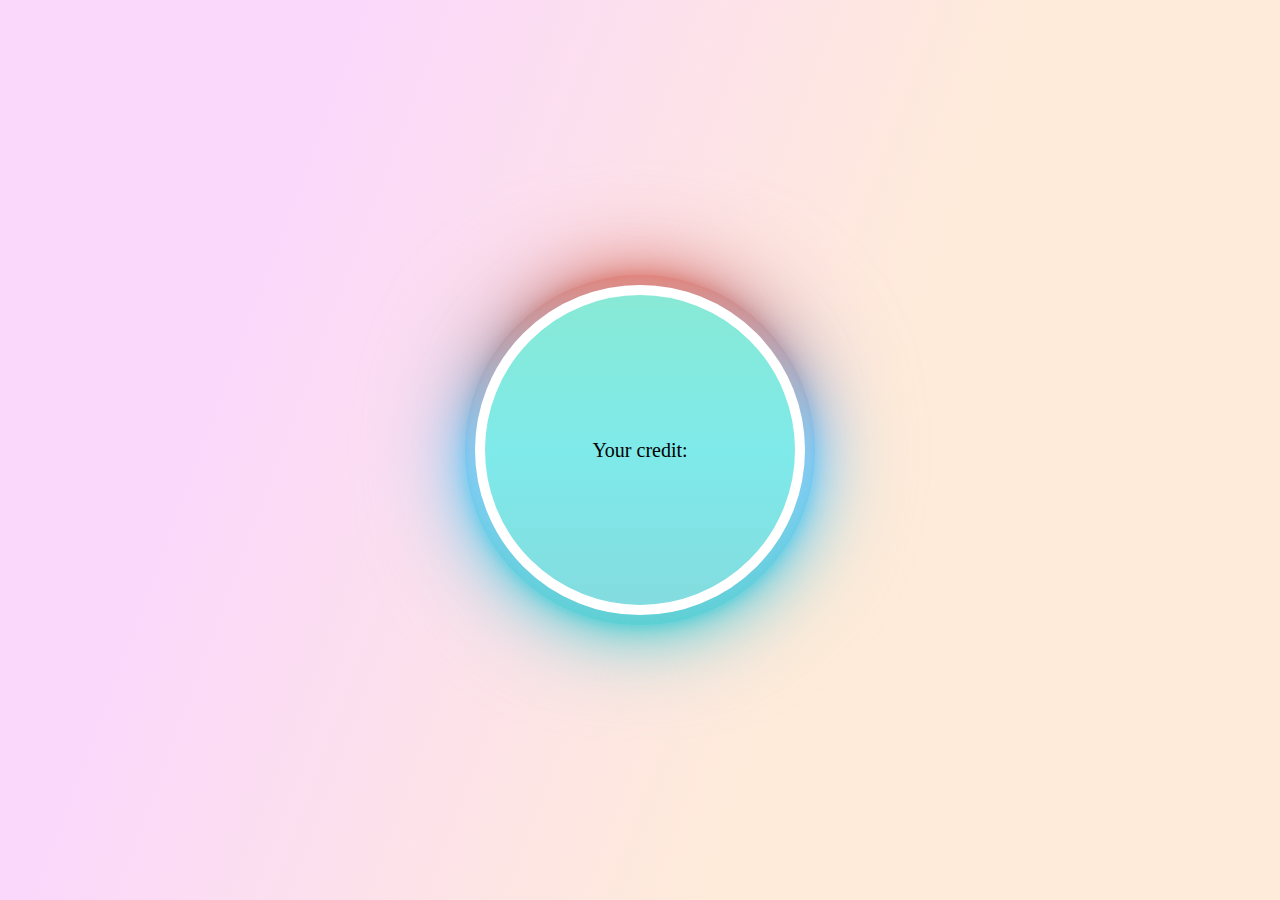
<file: Credit_page.html>
<!DOCTYPE html>
<html>

<head>
    <meta charset="utf-8" />
    <meta http-equiv="X-UA-Compatible" content="IE=edge">
    <title>Your Credit</title>
    <meta name="viewport" content="width=device-width, initial-scale=1">
    <link rel="stylesheet" type="text/css" media="screen" href="display_credit.css" />
</head>

<body>
    <div class="text">
        <p>Your credit: <span id="credit"></span></p>
    </div>
    <!-- <p>Your credit: <span id="credit"></span></p> -->
    <div class="loader">
        <span></span>
        <span></span>
        <span></span>
        <span></span>
    </div>
<script src="display_credit.js"></script>
<script src="page1.js"></script>
</body>

</html>
</file>
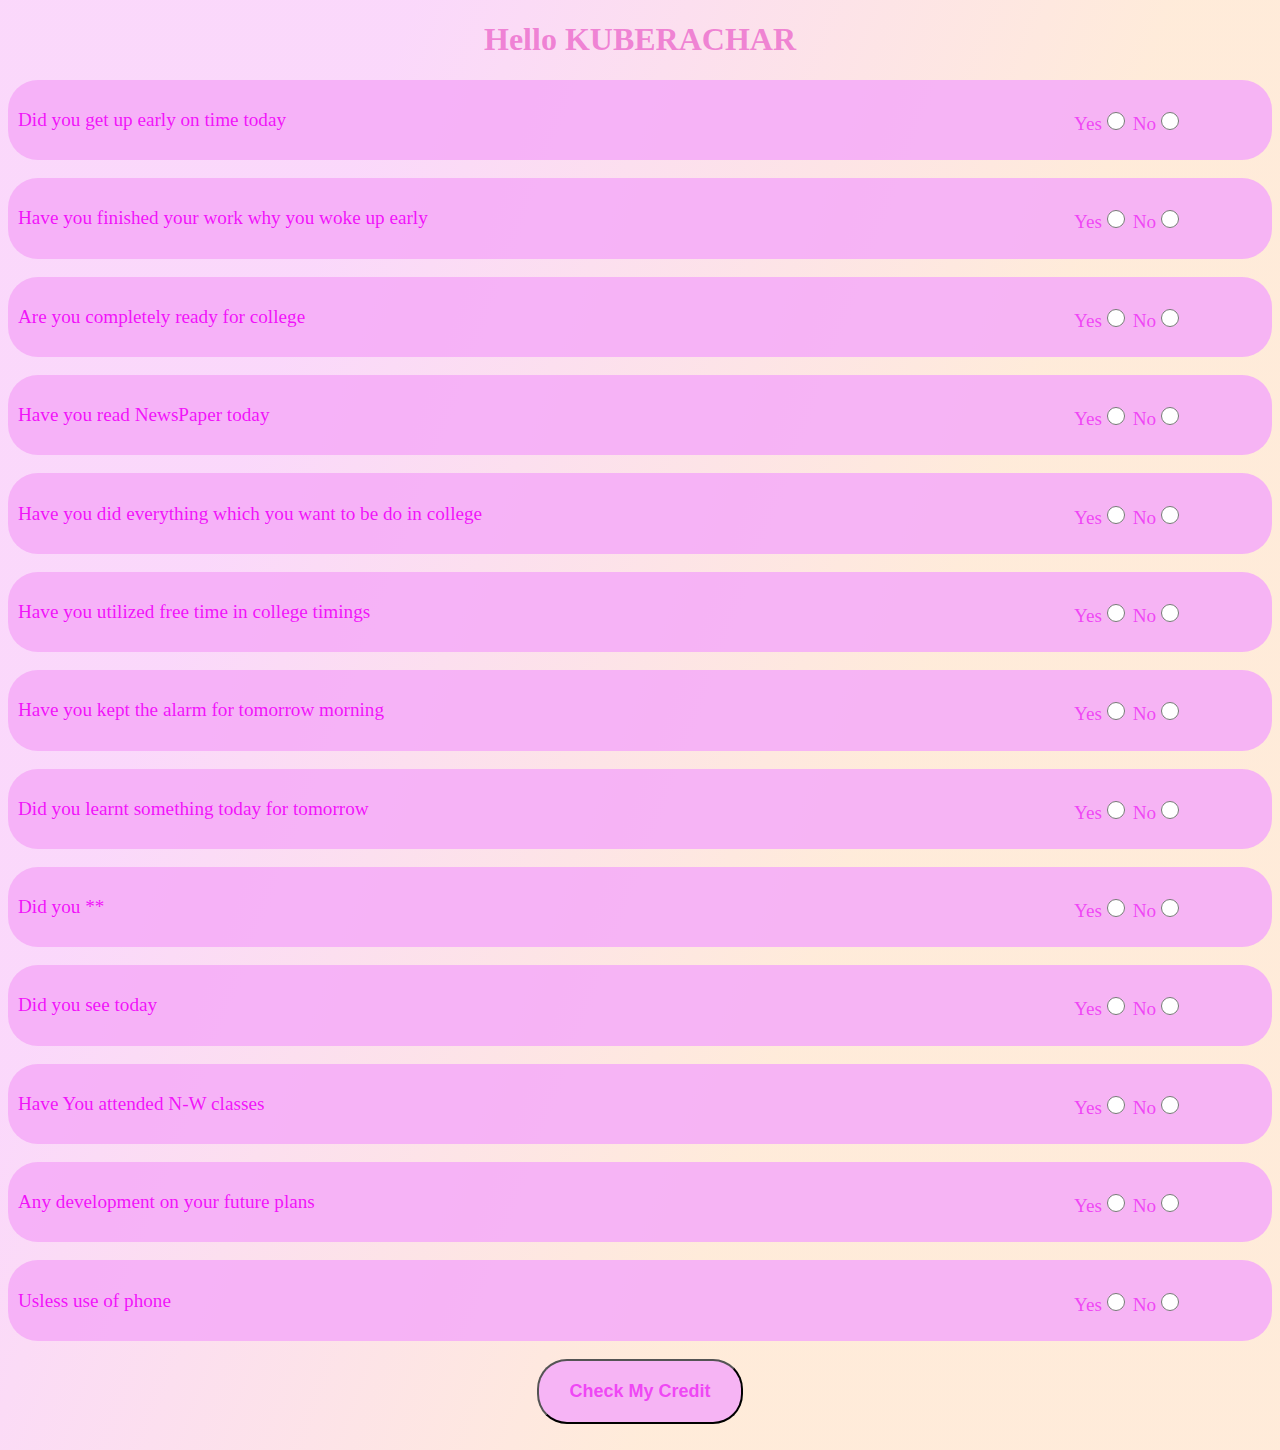
<file: page1.html>
<!DOCTYPE html>
<html lang="en">
<head>
    <meta charset="UTF-8">
    <meta name="viewport" content="width=device-width, initial-scale=1.0">
    <link rel="stylesheet" href="style.css">
    <title>Page1</title>
</head>
<body>
    <h1 id="welcome_line">Hello KUBERACHAR</h1>

    
    <div class="abc">
        <div>
            <p class="question">Did you get up early on time today </p>
             <p class="answer"> Yes<input type="radio" id="yes" name="1" value="yes" onclick="Credit_1(this)"> No<input type="radio" id="no" name="1" value="no" onclick="Credit_1(this)"> </p>
        </div>
    </div><br>
    <div class="abc">
        <div>
            <p class="question">Have you finished your work why you woke up early </p>
            <p class="answer">Yes<input type="radio" id="yes" name="2" value="yes" onclick="Credit_2(this)"> No<input type="radio" id="no" name="2" value="no" onclick="Credit_2(this)"> </p>
        </div>
    </div><br>
    <div class="abc">
        <div>
            <p class="question">Are you completely ready for college </p>
            <p class="answer">Yes<input type="radio" id="yes" name="3" value="yes" onclick="Credit_3(this)"> No<input type="radio" id="no" name="3" value="no" onclick="Credit_3(this)"> </p>
        </div>
    </div><br>
    <div class="abc">
        <div>
            <p class="question">Have you read NewsPaper today </p>
            <p class="answer">Yes<input type="radio" id="yes" name="4" value="yes" onclick="Credit_4(this)"> No<input type="radio" id="no" name="4" value="no" onclick="Credit_4(this)"> </p>
        </div>
    </div><br>
    <div class="abc">
        <div>
            <p class="question">Have you did everything which you want to be do in college </p>
            <p class="answer">Yes<input type="radio" id="yes" name="5" value="yes" onclick="Credit_5(this)"> No<input type="radio" id="no" name="5" value="no" onclick="Credit_5(this)"> </p>
        </div>
    </div><br>
    <div class="abc">
        <div>
            <p class="question">Have you utilized free time in college timings </p>
            <p class="answer">Yes<input type="radio" id="yes" name="6" value="yes" onclick="Credit_6(this)"> No<input type="radio" id="no" name="6" value="no" onclick="Credit_6(this)"> </p>
        </div>
    </div><br>
    <div class="abc">
        <div>
            <p class="question">Have you kept the alarm for tomorrow morning </p>
            <p class="answer">Yes<input type="radio" id="yes" name="7" value="yes" onclick="Credit_7(this)"> No<input type="radio" id="no" name="7" value="no" onclick="Credit_7(this)"> </p>
        </div>
    </div><br>
    <div class="abc">
        <div>
            <p class="question">Did you learnt something today for tomorrow </p>
            <p class="answer">Yes<input type="radio" id="yes" name="8" value="yes" onclick="Credit_8(this)"> No<input type="radio" id="no" name="8" value="no" onclick="Credit_8(this)"> </p>
        </div>
    </div><br>
    <div class="abc">
        <div>
            <p class="question">Did you ** </p>
            <p class="answer">Yes<input type="radio" id="yes" name="9" value="yes" onclick="Credit_9(this)"> No<input type="radio" id="no" name="9" value="no" onclick="Credit_9(this)"> </p>
        </div>
    </div><br>
    <div class="abc">
        <div>
            <p class="question">Did you see today </p>
            <p class="answer">Yes<input type="radio" id="yes" name="10" value="yes" onclick="Credit_10(this)"> No<input type="radio" id="no" name="10" value="no" onclick="Credit_10(this)"> </p>
        </div>
    </div><br>
    <div class="abc">
        <div>
            <p class="question">Have You attended N-W classes</p>
            <p class="answer">Yes<input type="radio" id="yes" name="11" value="yes" onclick="Credit_11(this)"> No<input type="radio" id="no" name="11" value="no" onclick="Credit_11(this)"> </p>
        </div>
    </div><br>
    <div class="abc">
        <div>
            <p class="question">Any development on your future plans</p>
            <p class="answer">Yes<input type="radio" id="yes" name="12" value="yes" onclick="Credit_12(this)"> No<input type="radio" id="no" name="12" value="no" onclick="Credit_12(this)"> </p>
        </div>
    </div><br>
    <div class="abc">
        <div>
            <p class="question">Usless use of phone</p>
            <p class="answer">Yes<input type="radio" id="yes" name="13" value="yes" onclick="Credit_13(this)"> No<input type="radio" id="no" name="13" value="no" onclick="Credit_13(this)"> </p>
        </div>
    </div><br>

    <div class="submit">
        <button id="check" type="submit" onclick="calculate_and_redirect()">Check My Credit</button>
    </div>
    <!-- <p class="card-description"><button id="btn" onclick="checkPassword()">Login</button></p> -->

<br>
<!--<p>Your credit: <span id="credit">0</span></p>-->

<script src="page1.js"></script>
</body>
</html>
</file>
<file: display_credit.css>
body {
    margin: 0;
    padding: 0;
    display: flex;
    justify-content: center;
    align-items: center;
    height: 100vh;
    /* background: #f1f1f1; */
    background: linear-gradient(110.5deg, rgba(248, 196, 249, 0.66) 22.8%, rgba(253, 122, 4, 0.15) 64.6%);
}

.loader {
    position: relative;
    width: 350px;
    height: 350px;
    border-radius: 50%;
    background: linear-gradient(#ee341b, #0a91e6, #13ddd7);
    animation: animate 1.2s linear infinite;
}

@keyframes animate {
    0% {
        transform: rotate(0deg);
    }
    100% {
        transform: rotate(360deg);
    }
}

.loader span {
    position: absolute;
    width: 100%;
    height: 100%;
    border-radius: 50%;
    background: linear-gradient(#f07e6e, #84cdfa, #5ad1cd);
}

.loader span:nth-child(1) {
    filter: blur(5px);
}

.loader span:nth-child(2) {
    filter: blur(10px);
}

.loader span:nth-child(3) {
    filter: blur(25px);
}

.loader span:nth-child(4) {
    filter: blur(50px);
}

.loader:after {
    content: '';
    position: absolute;
    top: 10px;
    left: 10px;
    right: 10px;
    bottom: 10px;
    background: linear-gradient(#88e9d5, #7feaea, #83dcdf);
    border: solid white 10px;
    border-radius: 50%;
}

.text{
    position: absolute;
    top: 50%;
    left: 50%;
    transform: translate(-50%, -50%);
    font-size: 20px;
    color: black;
    z-index: 2;
    /* padding: 110px 90px 110px 90px; */
    border-radius: 50%;
}

@media (max-width: 576px) {
    /* Styles for phones */
    .text{
        top: 53%;
        font-family:Brush Script MT, Brush Script Std, cursive;
        font-size: 30px;
        color:#d26989
        /* background: #9c0f0f; */
    }
  }
</file>
<file: style.css>
body{
    background: linear-gradient(110.5deg, rgba(248, 196, 249, 0.66) 22.8%, rgba(253, 122, 4, 0.15) 64.6%);
}
#welcome_line{
    display: flex;
    justify-content: center;
    color: rgba(236, 106, 204, 0.782);
}
.abc{
    /* background: linear-gradient(110.5deg, rgb(247, 185, 248) 22.8%, rgba(253, 120, 4, 0.277) 64.6%); */
    background-color: rgba(245, 173, 247, 0.889);
    border-radius: 30px;
    padding: 10px;
    border-spacing: 10px;
    font-size: larger;
}
.question{
    display: inline-block;
    color:  rgba(241, 3, 250, 0.922);
    /* font-size: larger; */
}
.answer{
    display: inline-block;
    /* display: block; */
    position:absolute;
    /* align-items: end; */
    border-radius: 10px;
    padding: 0px 10px 0px 10px;
    /* align-content: end; */
    left: 50px;
    padding-left: 80%;
    color:  rgba(239, 60, 245, 0.922);
    /* float: right; */
}
/* For tablets and small screens */

/* @media (min-width: 1201px) {
  /* Styles for large desktops *
} */

/* @media (min-width: 993px) and (max-width: 1200px) {
  /* Styles for laptops and desktops *
} */

/* @media (min-width: 769px) and (max-width: 992px) {
    /* Styles for tablets in landscape mode or small laptops *
    .hero_area{
      height: 30vh;
    }
  }
  
  @media (min-width: 577px) and (max-width: 768px) {
    /* Styles for tablets in portrait mode *
  } */
  
  @media (max-width: 576px) {
    /* Styles for phones */
    .question{
        font-size: large;
    }
    .answer{
        /* font-size: small; */
        display: block;
        position: relative;
        padding-left: 20%;
    }
  }
.submit{
   display: flex;
   justify-content: center;
  }
  #check{
    /* display: flex; */
    /* justify-content: center; */
    /* justify-items: center; */
    padding: 20px 30px;
    border-radius: 30px;
    color:  rgba(239, 60, 245, 0.922);
    background-color: rgba(245, 173, 247, 0.889);
    font-weight: bold;
    font-size: large;
    /* color: aqua; */
    /* position: relative; */
    /* padding-left: 20%; */
  }

  #check:hover{
    cursor: pointer;
  }

  input[type="radio"]{
    width: 18px;
    height: 18px;
  }
</file>
